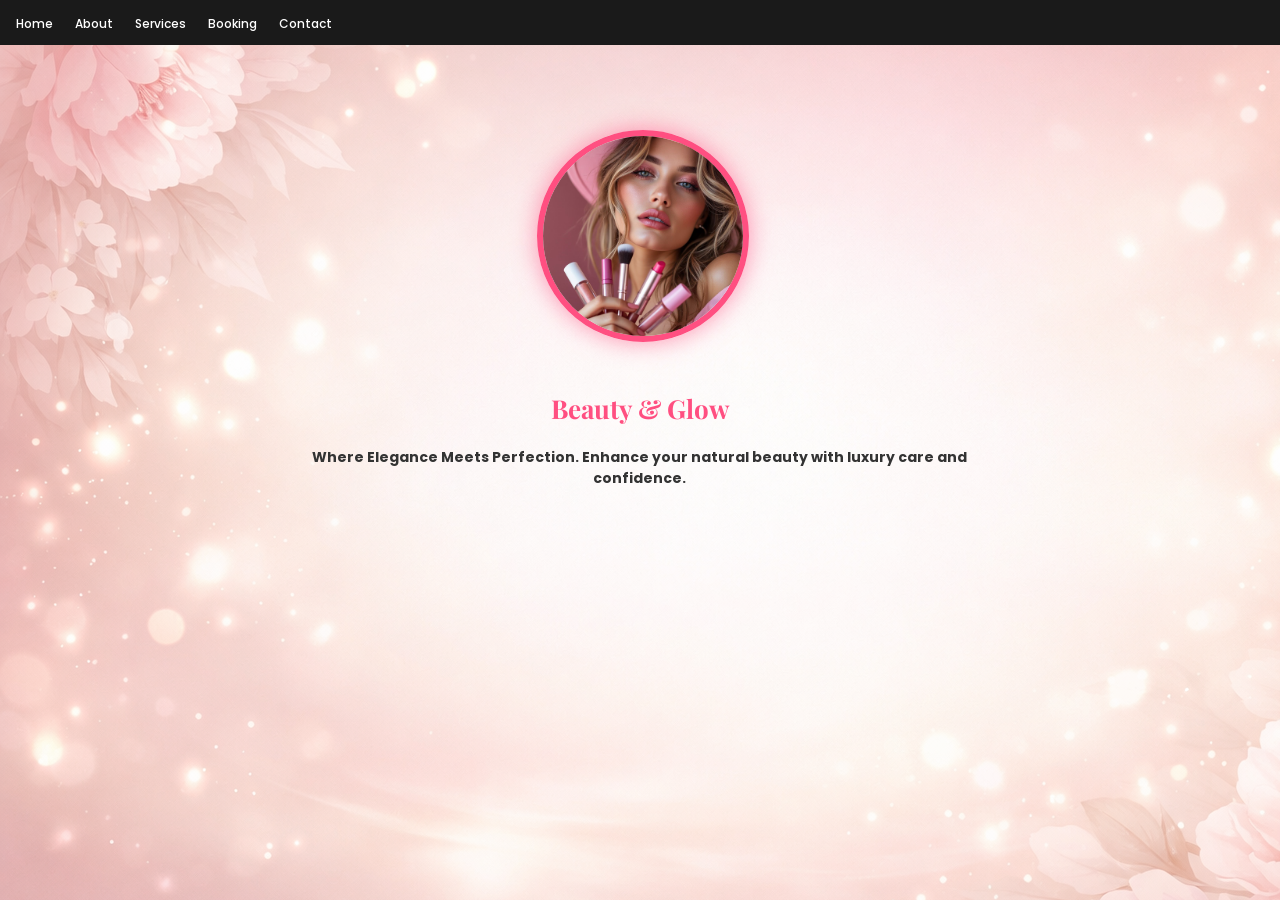
<file: index.html>
<!DOCTYPE html>
<html>
<head>
    <title>Beauty Studio</title>
    <meta name="viewport" content="width=device-width, initial-scale=1.0">
    <link rel="stylesheet" href="index.css">
    <link href="https://fonts.googleapis.com/css2?family=Poppins:wght@300;500;700&family=Playfair+Display:wght@600&display=swap" rel="stylesheet">
</head>

<body>
    <header>
        <nav>
            <ul class="nav-list">
                <li><a href="index.html">Home</a></li>
                <li><a href="about.html">About</a></li>
                <li><a href="services.html">Services</a></li>
                <li><a href="booking.html">Booking</a></li>
                <li><a href="contact.html">Contact</a></li>
            </ul>
        </nav>
    </header>

        <section class="hero-section">

            <div class="hero-image">
                <img src="homepic.jpg" alt="Beauty Studio">
            </div>

            <div class="hero-text">
                <h1>Beauty & Glow</h1>
                <p>
                    Where Elegance Meets Perfection.  
                    Enhance your natural beauty with luxury care and confidence.
                </p>
            </div>

        </section>

</body>
</html>
</file>
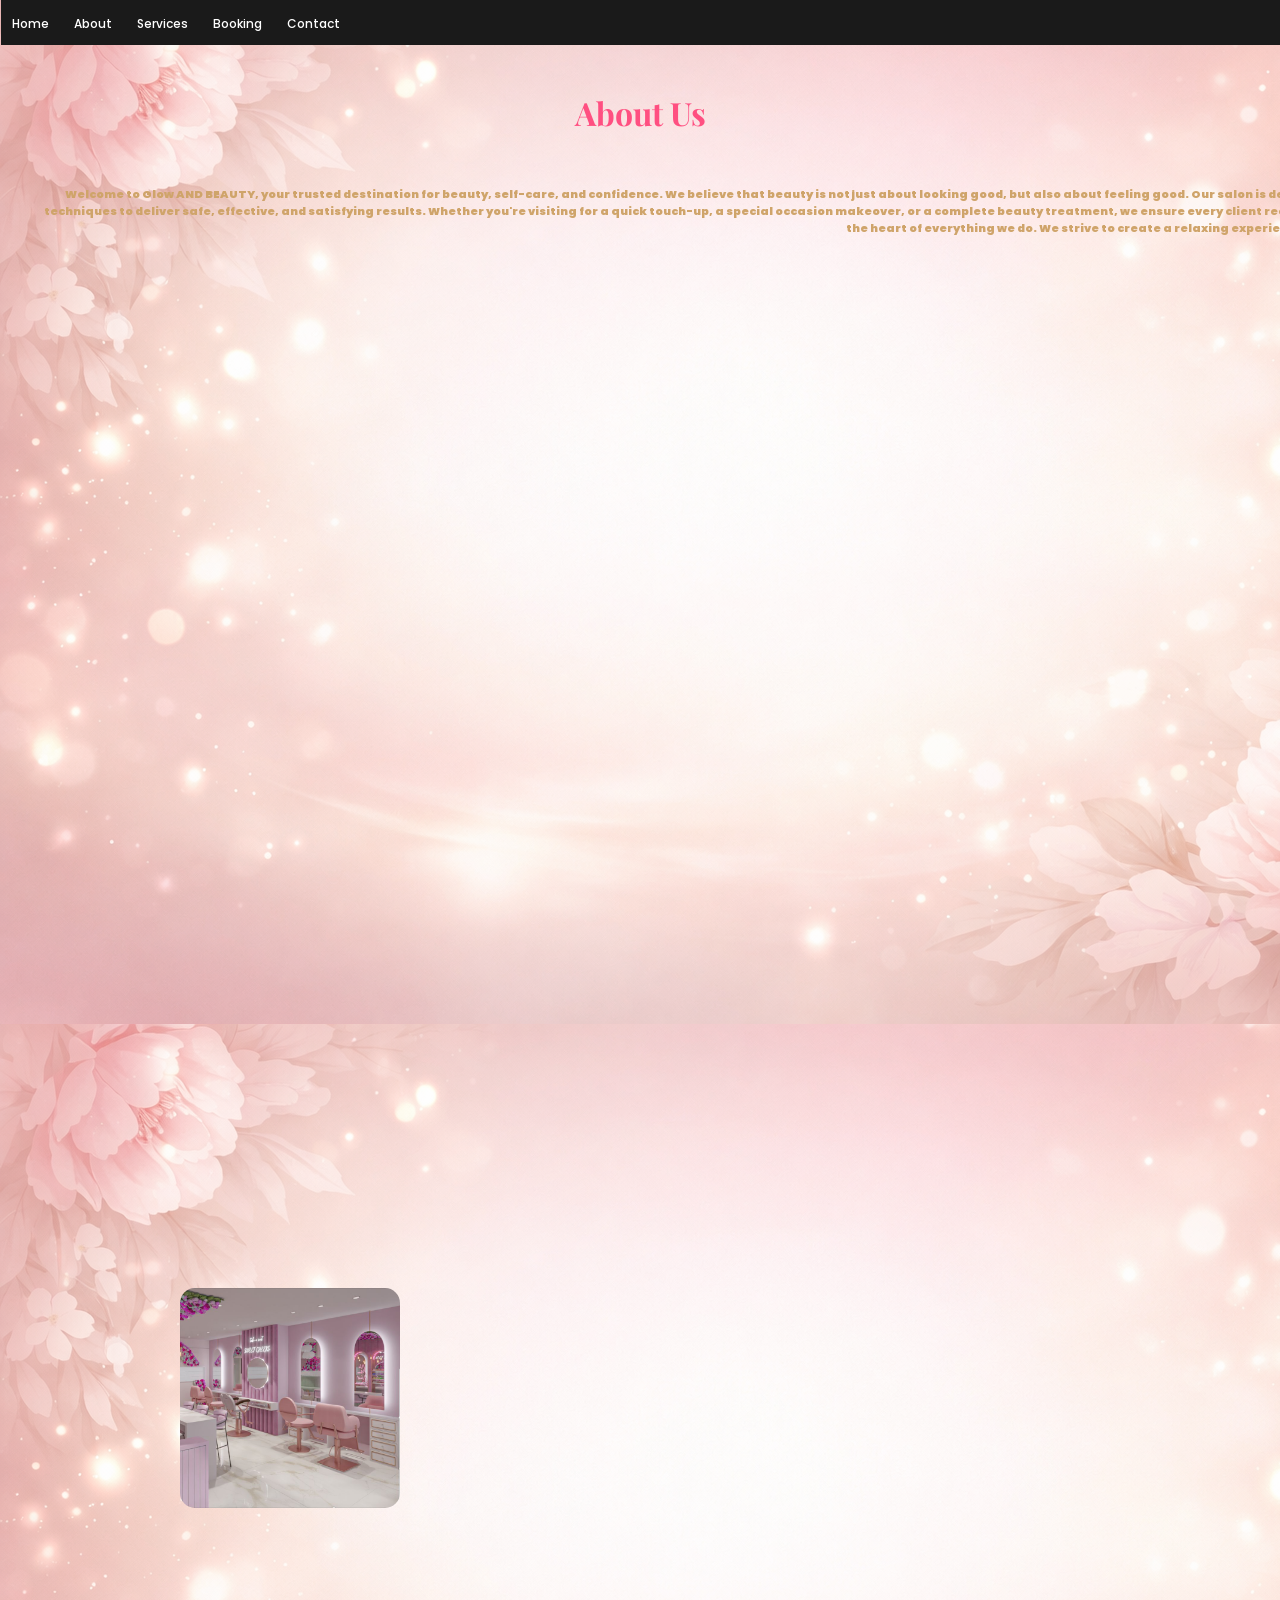
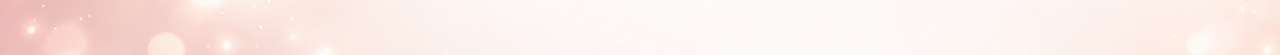
<file: about.html>
<!DOCTYPE html>
<html lang="en">
<head>
    <meta charset="UTF-8">
    <title>About | Mory Luxury</title>
    <meta name="viewport" content="width=device-width, initial-scale=1.0">
    <link href="https://fonts.googleapis.com/css2?family=Poppins:wght@300;400;500;600&family=Playfair+Display:wght@600&display=swap" rel="stylesheet">
    <link rel="stylesheet" href="about.css">
</head>

<body>

<header>
    <nav class="nav-container">
        <ul class="nav-list">
            <li><a href="index.html">Home</a></li>
            <li><a href="about.html" class="active">About</a></li>
            <li><a href="services.html">Services</a></li>
            <li><a href="booking.html">Booking</a></li>
            <li><a href="contact.html">Contact</a></li>
        </ul>
    </nav>
</header>

<main class="about-section">
    <h1>About Us</h1>
    <p class="content">
        Welcome to Glow AND BEAUTY, your trusted destination for beauty, self-care, and confidence. We believe that beauty is not just about looking good, but also about feeling good.
        Our salon is dedicated to providing high-quality beauty services in a comfortable and welcoming environment. From skincare treatments to hairstyling, we focus on enhancing your natural beauty with professional care and attention.
        Our team of trained beauty experts uses trusted products and modern techniques to deliver safe, effective, and satisfying results. Whether you're visiting for a quick touch-up, a special occasion makeover, or a complete beauty treatment, we ensure every client receives personalized service.
        We offer a wide range of services including facials, haircuts, hair styling, bridal makeup, threading, waxing, manicures, pedicures, and more. Our goal is to help you look and feel your best every time you visit.
        Customer satisfaction, hygiene, and quality service are at the heart of everything we do. We strive to create a relaxing experience where you can unwind while our professionals take care of your beauty needs.
        Visit GLOW AND BEAUTY and experience beauty, care, and confidence like never before.
    </p>

    <div class="about-image">
            <img src="aboutpic.jpg" alt="">
    </div>

</main>    

</body>
</html>
</file>
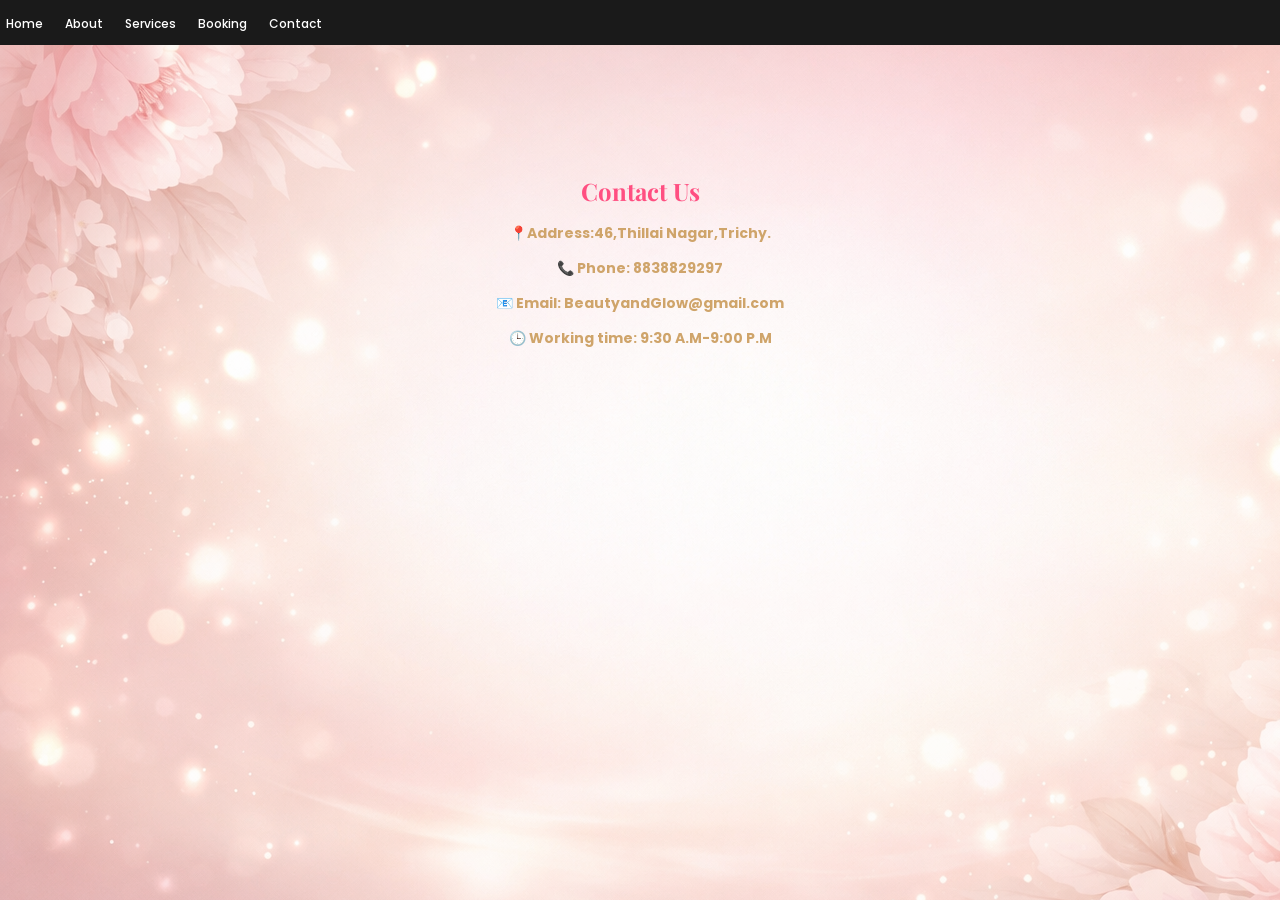
<file: contact.html>
<!DOCTYPE html>
<html>
<head>
    <title>Contact</title>
    <meta name="viewport" content="width=device-width, initial-scale=1.0">
    <link rel="stylesheet" href="contact.css">
    <link rel="stylesheet" href="https://cdnjs.cloudflare.com/ajax/libs/font-awesome/6.5.0/css/all.min.css">
    <link href="https://fonts.googleapis.com/css2?family=Poppins:wght@300;500;700&family=Playfair+Display:wght@600&display=swap" rel="stylesheet">
</head>

<body>

    <header>
        <nav>
            <ul class="nav-list">
                <li><a href="index.html">Home</a></li>
                <li><a href="about.html">About</a></li>
                <li><a href="services.html">Services</a></li>
                <li><a href="booking.html">Booking</a></li>
                <li><a href="contact.html">Contact</a></li>
            </ul>
        </nav>
    </header>


    <div class="contact">
        <h1>Contact Us</h1>
        <p>📍Address:46,Thillai Nagar,Trichy. </p>
        <p>📞 Phone: 8838829297</p>
        <p>📧 Email: BeautyandGlow@gmail.com</p>
        <p>🕒 Working time: 9:30 A.M-9:00 P.M</p>
  
    </div>

</body>
</html>
</file>
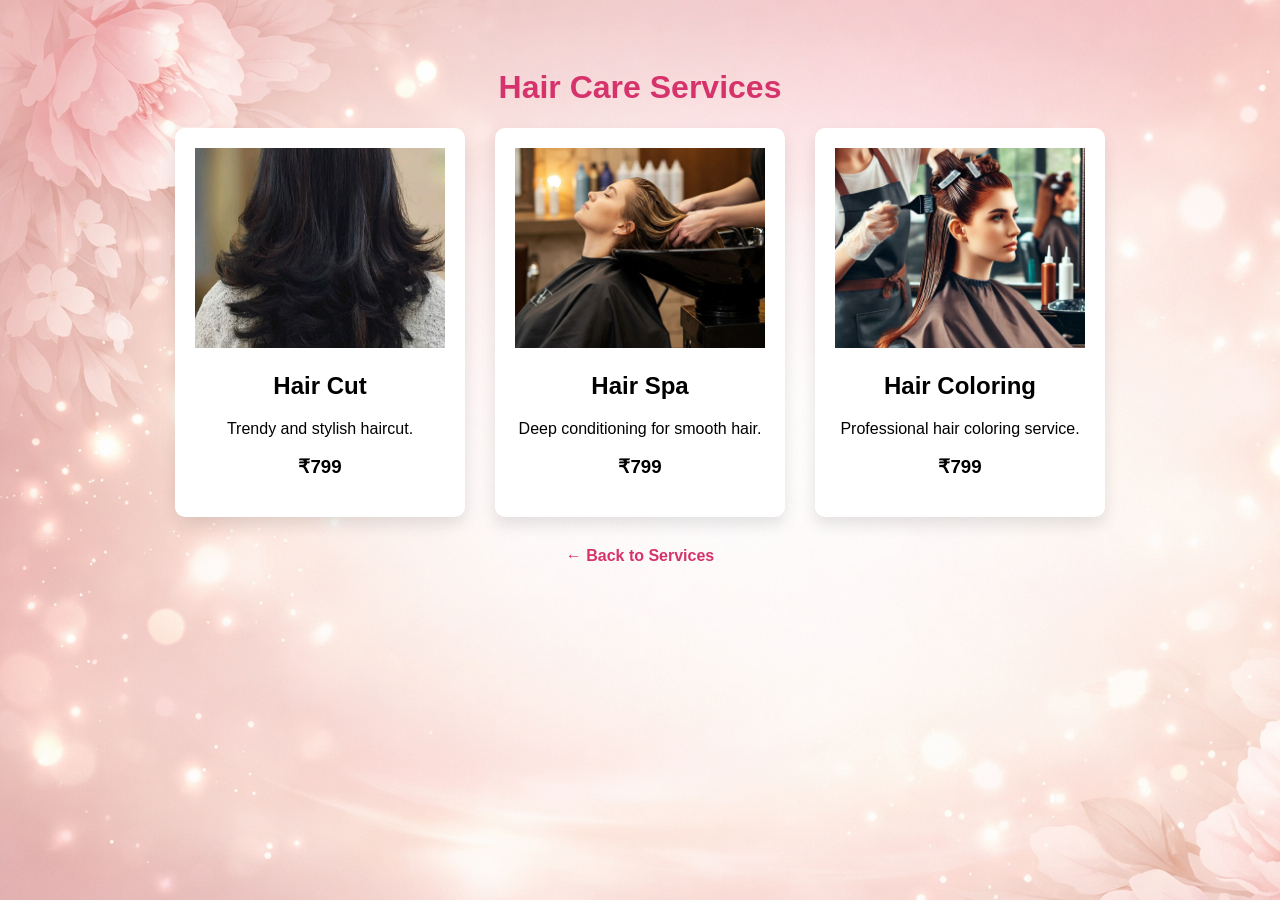
<file: hair.html>
<!DOCTYPE html>
<html>
<head>
    <title>Hair Care</title>
    <meta name="viewport" content="width=device-width, initial-scale=1.0">
    <link rel="stylesheet" href="hair.css">
</head>

<body>

<h1>Hair Care Services</h1>

<div class="service-list">
    <div class="box">
        <img src="haircut.jpg" >
        <h2>Hair Cut</h2>
        <p>Trendy and stylish haircut.</p>
        <h3>₹799</h3>
    </div>

    <div class="box">
        <img src="hairspa.jpg">
        <h2>Hair Spa</h2>
        <p>Deep conditioning for smooth hair.</p>
        <h3>₹799</h3>
    </div>

    <div class="box">
        <img src="haircolor.jpg" >
        <h2>Hair Coloring</h2>
        <p>Professional hair coloring service.</p>
        <h3>₹799</h3>
    </div>
</div>

<a href="services.html" class="back">← Back to Services</a>

<script>
alert("Welcome to Hair Care Section!");
</script>
</file>
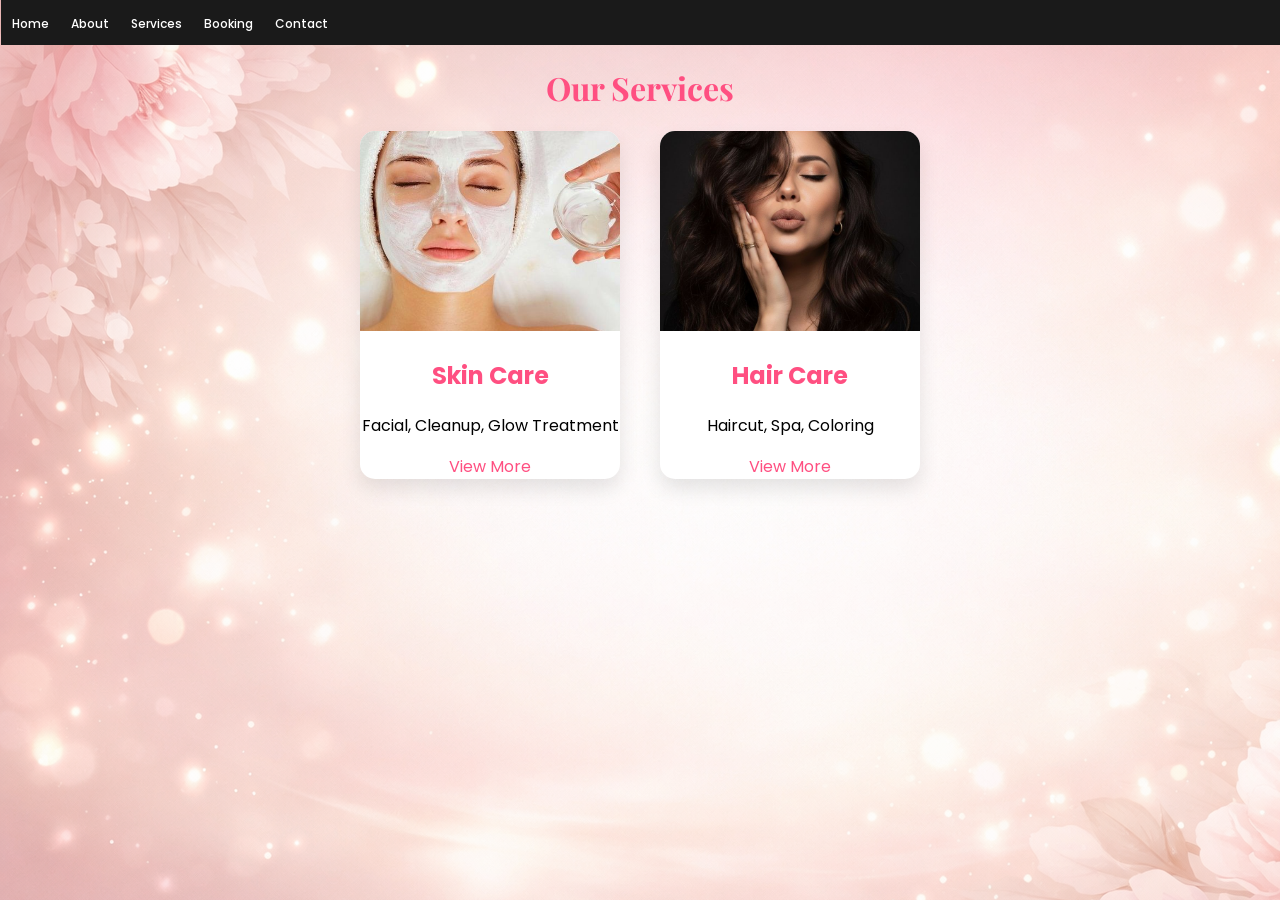
<file: services.html>
<!DOCTYPE html>
<html>
<head>
    <title>Services</title>
    <meta name="viewport" content="width=device-width, initial-scale=1.0">
    <link rel="stylesheet" href="services.css">
    <link href="https://fonts.googleapis.com/css2?family=Poppins:wght@300;500;700&family=Playfair+Display:wght@600&display=swap" rel="stylesheet">
</head>

<body>
 <header>
        <nav>
            <ul class="nav-list">
                <li><a href="index.html">Home</a></li>
                <li><a href="about.html">About</a></li>
                <li><a href="services.html">Services</a></li>
                <li><a href="booking.html">Booking</a></li>
                <li><a href="contact.html">Contact</a></li>
            </ul>
        </nav>
    </header>


<h1>Our Services</h1>

<div class="services">

    <div class="card">
        <img src="skincare.jpg">
        <h2>Skin Care</h2>
        <p>Facial, Cleanup, Glow Treatment</p>
        <a href="skin.html" class="btn">View More</a>
    </div>

    <div class="card">
        <img src="haircare.jpg">
        <h2>Hair Care</h2>
        <p>Haircut, Spa, Coloring</p>
        <a href="hair.html" class="btn">View More</a>
    </div>

</div>

</body>
</html>
</file>
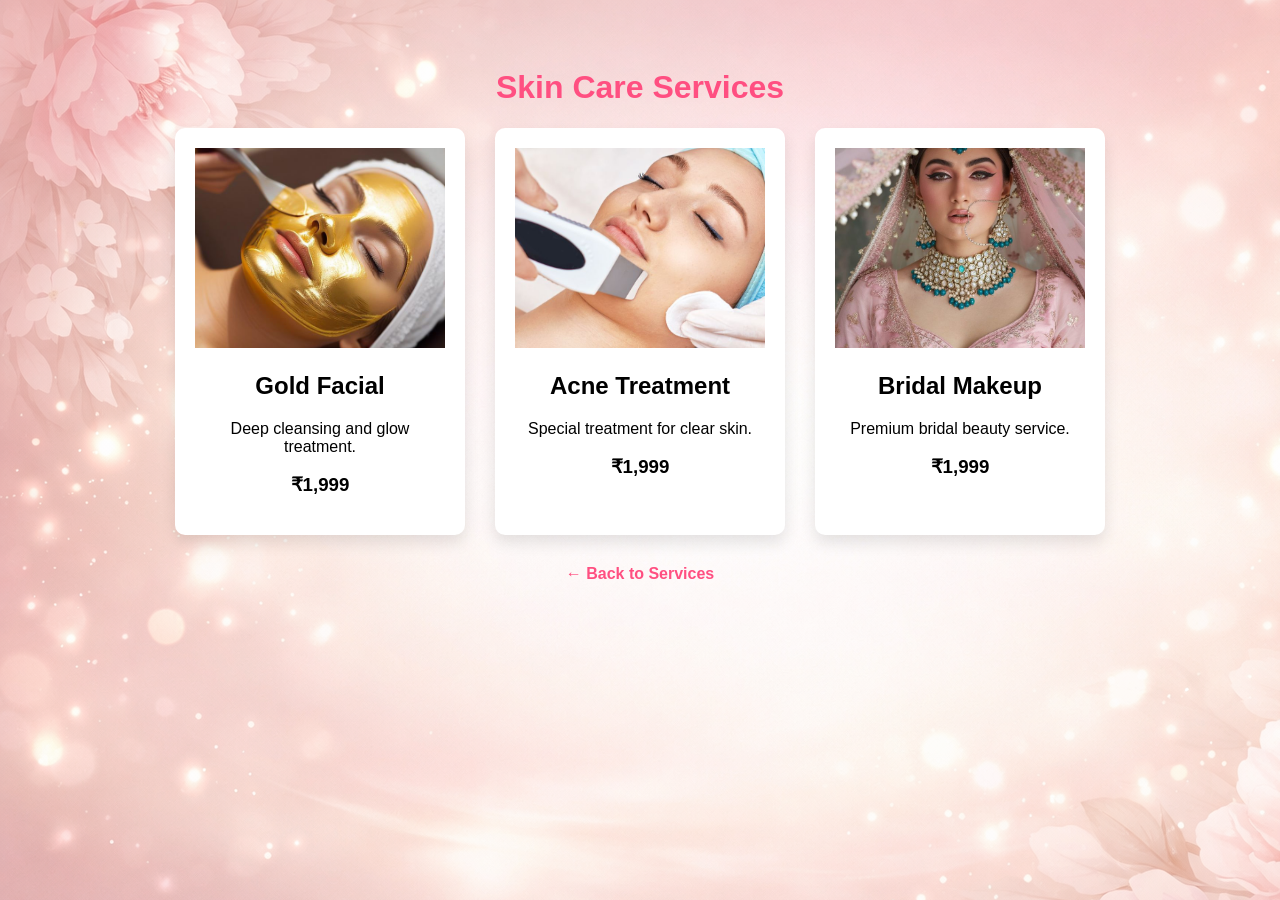
<file: skin.html>
<!DOCTYPE html>
<html>
<head>
    <title>Skin Care</title>
    <meta name="viewport" content="width=device-width, initial-scale=1.0">
    <link rel="stylesheet" href="skin.css">
</head>

<body>

<h1>Skin Care Services</h1>

<div class="service-list">
    <div class="box">
        <img src="goldfacial.jpg" >
        <h2>Gold Facial</h2>
        <p>Deep cleansing and glow treatment.</p>
        <h3>₹1,999</h3>
    </div>

    <div class="box">
        <img src="acne.jpg" >
        <h2>Acne Treatment</h2>
        <p>Special treatment for clear skin.</p>
        <h3>₹1,999</h3>
    </div>

    <div class="box">
        <img src="bridal.jpg">
        <h2>Bridal Makeup</h2>
        <p>Premium bridal beauty service.</p>
        <h3>₹1,999</h3>
    </div>
</div>

<a href="services.html" class="back">← Back to Services</a>

<script>
alert("Welcome to Skin Care Section!");
</script>

</body>
</html>
</file>
<file: index.css>
body {
    margin: 0;
    font-family: 'Poppins', sans-serif;
}


header {
    display: flex;
    justify-content: space-between;
    align-items: center;
    background: #1a1a1a;
    padding: 15px 40px;
}


/* .nav-list {
    list-style: none;
    display: flex;
    gap: 25px;
    margin: 0;
    padding: 0;
     margin-left: 170%; 
    margin-left: auto;
}  */

 .nav-list {
    list-style: none;
    display: flex;
    gap: 25px;
    margin: 0;
    padding: 0;
} 

.nav-list li a {
    color: white;
    text-decoration: none;
    font-weight: 500;
    padding: 8px 14px;
    border-radius: 6px;
    transition: 0.3s;
}


.nav-list li a:hover {
    background: #ff4f81;
    transform: scale(1.1);
    box-shadow: 0 0 10px #ff4f81;
}

body{
    background-image: url(background.png);
}

h1{
    font-family: 'Playfair Display', serif;
    color: #ff4f81;
    text-align: center;
}

.hero-section {
    display: flex;
    align-items: center;
    justify-content: center;
    height: 85vh;
    padding: 40px;
    gap: 60px;
}


.hero-image img {
    width: 200%;
    height: 200%;
    border-radius: 50%;
    object-fit: cover;
    border: 6px solid #ff4f81;
    box-shadow: 0 0 25px rgba(255, 79, 129, 0.6);
    margin-top:170px ;
    margin-left: 5px;
}


.hero-text h1 {
    font-family: 'Playfair Display', serif;
    font-size: 200px;
    color: #ff4f81;
}

.hero-text p {
    font-size: 25px;
    margin-top: 45px;
    color: #333;
    max-width: 400px;
    font-weight: 700;
}

/* mobile view */

 @media screen and (max-width:320px){}

header{
    padding:10px;
}


.nav-list{
    display:flex;
    flex-direction:row;
    justify-content:center;
    align-items:center;
    flex:wrap ;
    gap:10px;
    margin:0;
    padding:0;
}


.nav-list li a{
    font-size:12px;
    padding:5px 6px;
}
 
.hero-section{
    flex-direction: column;
    text-align: center;
    padding: 20px;
    gap: 20px;
    height: auto;
}


.hero-image img{
    width: 200px;
    height: 200px;
    margin-top: 65px;
}


.hero-text h1{
    font-size: 26px;
}


.hero-text p{
    font-size: 14px;
    max-width: 90%;
    margin: auto;
}
</file>
<file: about.css>
body {
    margin: 0;
    font-family: 'Poppins', sans-serif;
}


header {
    display: flex;
    justify-content: space-between;
    align-items: center; 
    background: #1a1a1a;
    padding: 15px 40px;
    margin-top: -105px;
    width: 150%;
    margin-left: -125px;
}

.nav{
    display: flex;
    justify-content: space-between;
    align-items: center;
    margin: 0%;
}

.nav-list {
    list-style: none;
    display: flex;
    gap: 25px;
    margin: 0;
    padding: 0;
}

.nav-list li a {
    color: white;
    text-decoration: none;
    font-weight: 500;
    padding: 8px 14px;
    border-radius: 6px;
    transition: 0.3s;
}


.nav-list li a:hover {
    background: #ff4f81;
    transform: scale(1.1);
    box-shadow: 0 0 10px #ff4f81;
}

body {
     background: url("background.png"); 
    color: #CFA46A;
    text-align: center;
    padding: 100px;
}

h1 {
    font-family: 'Playfair Display', serif;
    color: #ff4f81;
} 

.content{
    object-fit: cover;
    width: 40%;
    margin-left: 50%;
    margin-top:5%;
    font-weight: 800;
}

.about-image img {
    width: 400px;
    border-radius: 15px;
    margin-top: -200%;
    margin-left: -700px;
    height: 500px;
}

/* MOBILE VIEW - 320px */

@media screen and (max-width:320px) {}

header{
    width:240%;
    margin:0;
    padding:10px;
    flex-direction:row;
    margin-left: -99px;
    margin-top: -100px;
}


.nav-list{
    gap:13px;
    margin-left:-5px;
}

.nav-list li a{
    font-size:12px;
    padding:5px 6px;
}


.about-section{
    flex-direction:column;
    padding:40px 20px;
    gap:25px;
    margin-top: -15px;
}

.content{
    width:300%;
    text-align:center;
    font-size:11px;
    margin-left:-80px;
    font-weight: 900;
}

.about-image img{
    width:220px;
    height:auto;
    margin-top:100% ;
}
</file>
<file: contact.css>
body {
    margin: 0;
    font-family: 'Poppins', sans-serif;
}


header {
    display: flex;
    justify-content: space-between;
    align-items: center;
    background: #1a1a1a;
    padding: 15px 40px;
    margin-top: -100px;
    width: 150%;
    margin-left: -100px;

}

.logo {
    width: 90px;
}


.nav-list {
    list-style: none;
    display: flex;
    gap: 25px;
    margin: 0;
    padding: 0;
     /* margin-left: 170%; */
     margin-left: auto;
}

.nav-list li a {
    color: white;
    text-decoration: none;
    font-weight: 500;
    padding: 8px 14px;
    border-radius: 6px;
    transition: 0.3s;
}


.nav-list li a:hover {
    background: #ff4f81;
    transform: scale(1.1);
    box-shadow: 0 0 10px #ff4f81;
}


body {
    font-family: 'Poppins', sans-serif;
    background: url(background.png);
    color:#CFA46A;
    text-align: center;
    padding: 100px;
}

h1 {
    font-family: 'Playfair Display', serif;
    color: #ff4f81;
}

p{
   font-size: 17px;
   font-weight: bold;
}
.contact{
   align-items: center;
   margin-top: 150px;
}

/* mobile view */

@media screen and (max-width:320px) {}

header{
    width:120%;
    margin:0;
    padding:10px;
    flex-direction:row;
    margin-left: -25px;
    margin-top: -20px;
}


.nav-list{
    gap:10px;
    margin-left:-5px;
}

.nav-list li a{
    font-size:12px;
    padding:5px 6px;
}

body{
    padding:20px;
}

.contact{
    margin-top:130px;
}


h1{
    font-size:24px;
}


p{
    font-size:14px;
}
</file>
<file: hair.css>
body {
    font-family: 'Poppins', sans-serif;
    background: #fff0f5;
    text-align: center;
    padding: 40px;
    background: url(background.png);
}

h1 {
    color: #d6336c;
}

.service-list {
    display: flex;
    justify-content: center;
    gap: 30px;
    flex-wrap: wrap;
}

.box {
    width: 250px;
    background: white;
    padding: 20px;
    border-radius: 10px;
    box-shadow: 0 8px 15px rgba(0,0,0,0.1);
    transition: 0.3s;
}

.box:hover {
    transform: scale(1.05);
}

.back {
    display: inline-block;
    margin-top: 30px;
    text-decoration: none;
    color: #d6336c;
    font-weight: bold;
}

.box img {
    width: 100%;
    height: 200px;
    object-fit: cover;
}

/* Mobile View - 320px */

@media screen and (max-width:320px){

body{
    padding:20px;
}

h1{
    font-size:24px;
}

.service-list{
    flex-direction:column;
    align-items:center;
    gap:20px;
}

.box{
    width:90%;
    padding:15px;
}

.box img{
    height:150px;
}

.back{
    font-size:14px;
}

}
</file>
<file: services.css>
body {
    margin: 0;
    font-family: 'Poppins', sans-serif;
}


header {
    display: flex;
    justify-content: space-between;
    align-items: center;
    background: #1a1a1a;
    padding: 15px 40px;
    margin-top: -40px;
    width: 100%;
    margin-left:-40px ;
}

.logo {
    width: 90px;
}


.nav-list {
    list-style: none;
    display: flex;
    gap: 25px;
    margin: 0;
    padding: 0;
     /* margin-left: 170%; */
     margin-right: auto;
}

.nav-list li a {
    color: white;
    text-decoration: none;
    font-weight: 500;
    padding: 8px 14px;
    border-radius: 6px;
    transition: 0.3s;
}

.nav-list li a:hover {
    background: #ff4f81;
    transform: scale(1.1);
    box-shadow: 0 0 10px #ff4f81;
}


body {
    font-family: 'Poppins', sans-serif;
    text-align: center;
    background: #ffe6ef;
    padding: 40px;
    background: url(background.png);
}

h1 {
    font-family: 'Playfair Display', serif;
    color: #ff4f81;
}

.services {
    display: flex;
    justify-content: center;
    gap: 40px;
    flex-wrap: wrap;
}

.card {
    width: 260px;
    background: white;
    border-radius: 15px;
    box-shadow: 0 10px 20px rgba(0,0,0,0.1);
    overflow: hidden;
    transition: 0.4s;
}

.card a{
    text-decoration: none;
     color: #ff4f81;
}

.card img {
    width: 100%;
    height: 200px;
    object-fit: cover;
}

.card h2 {
    color: #ff4f81;
}

.card:hover {
    transform: translateY(-10px) scale(1.05);
    box-shadow: 0 15px 25px rgba(0,0,0,0.2);
}

/* MOBILE VIEW - 320px */

@media screen and (max-width:320px){}

header{
    width:125%;
    margin:0;
    padding:10px;
    flex-direction:row;
    margin-left: -39px;
    margin-top: -40px;
}


.nav-list{
    gap:10px;
    margin-left:-5px;
}

.nav-list li a{
    font-size:12px;
    padding:5px 6px;
}
</file>
<file: skin.css>
body {
    font-family: 'Poppins', sans-serif;
    background: #ffe6ef;
    text-align: center;
    padding: 40px;
    background: url(background.png);
}

h1 {
    color: #ff4f81;
}

.service-list {
    display: flex;
    justify-content: center;
    gap: 30px;
    flex-wrap: wrap;
}

.box {
    width: 250px;
    background: white;
    padding: 20px;
    border-radius: 10px;
    box-shadow: 0 8px 15px rgba(0,0,0,0.1);
    transition: 0.3s;
}

.box:hover {
    transform: translateY(-10px);
}

.back {
    display: inline-block;
    margin-top: 30px;
    text-decoration: none;
    color: #ff4f81;
    font-weight: bold;
}

.box img {
    width: 100%;
    height: 200px;
    object-fit: cover;
}


/* Mobile View - 320px */

@media screen and (max-width:320px){

body{
    padding:20px;
}

h1{
    font-size:24px;
}

.service-list{
    flex-direction:column;
    align-items:center;
    gap:20px;
}

.box{
    width:90%;
    padding:15px;
}

.box img{
    height:150px;
}

.back{
    font-size:14px;
}

}
</file>
